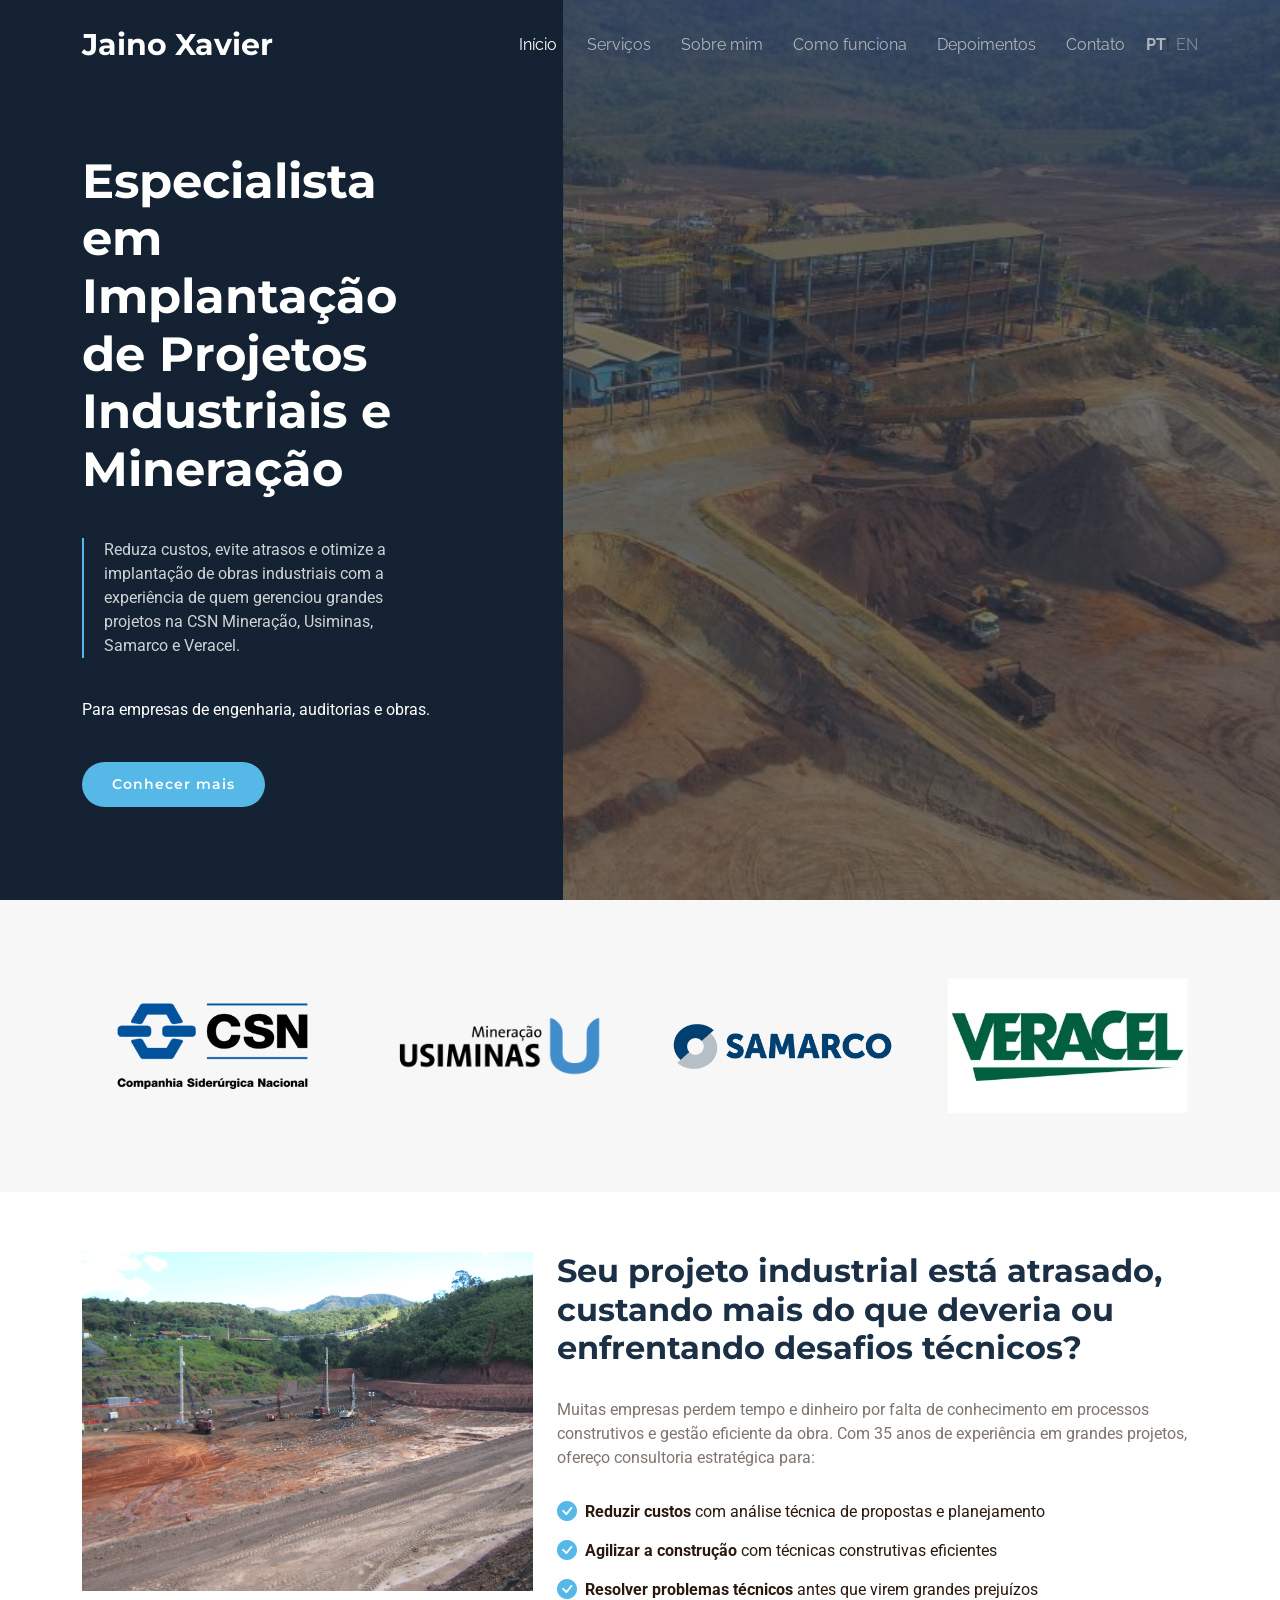
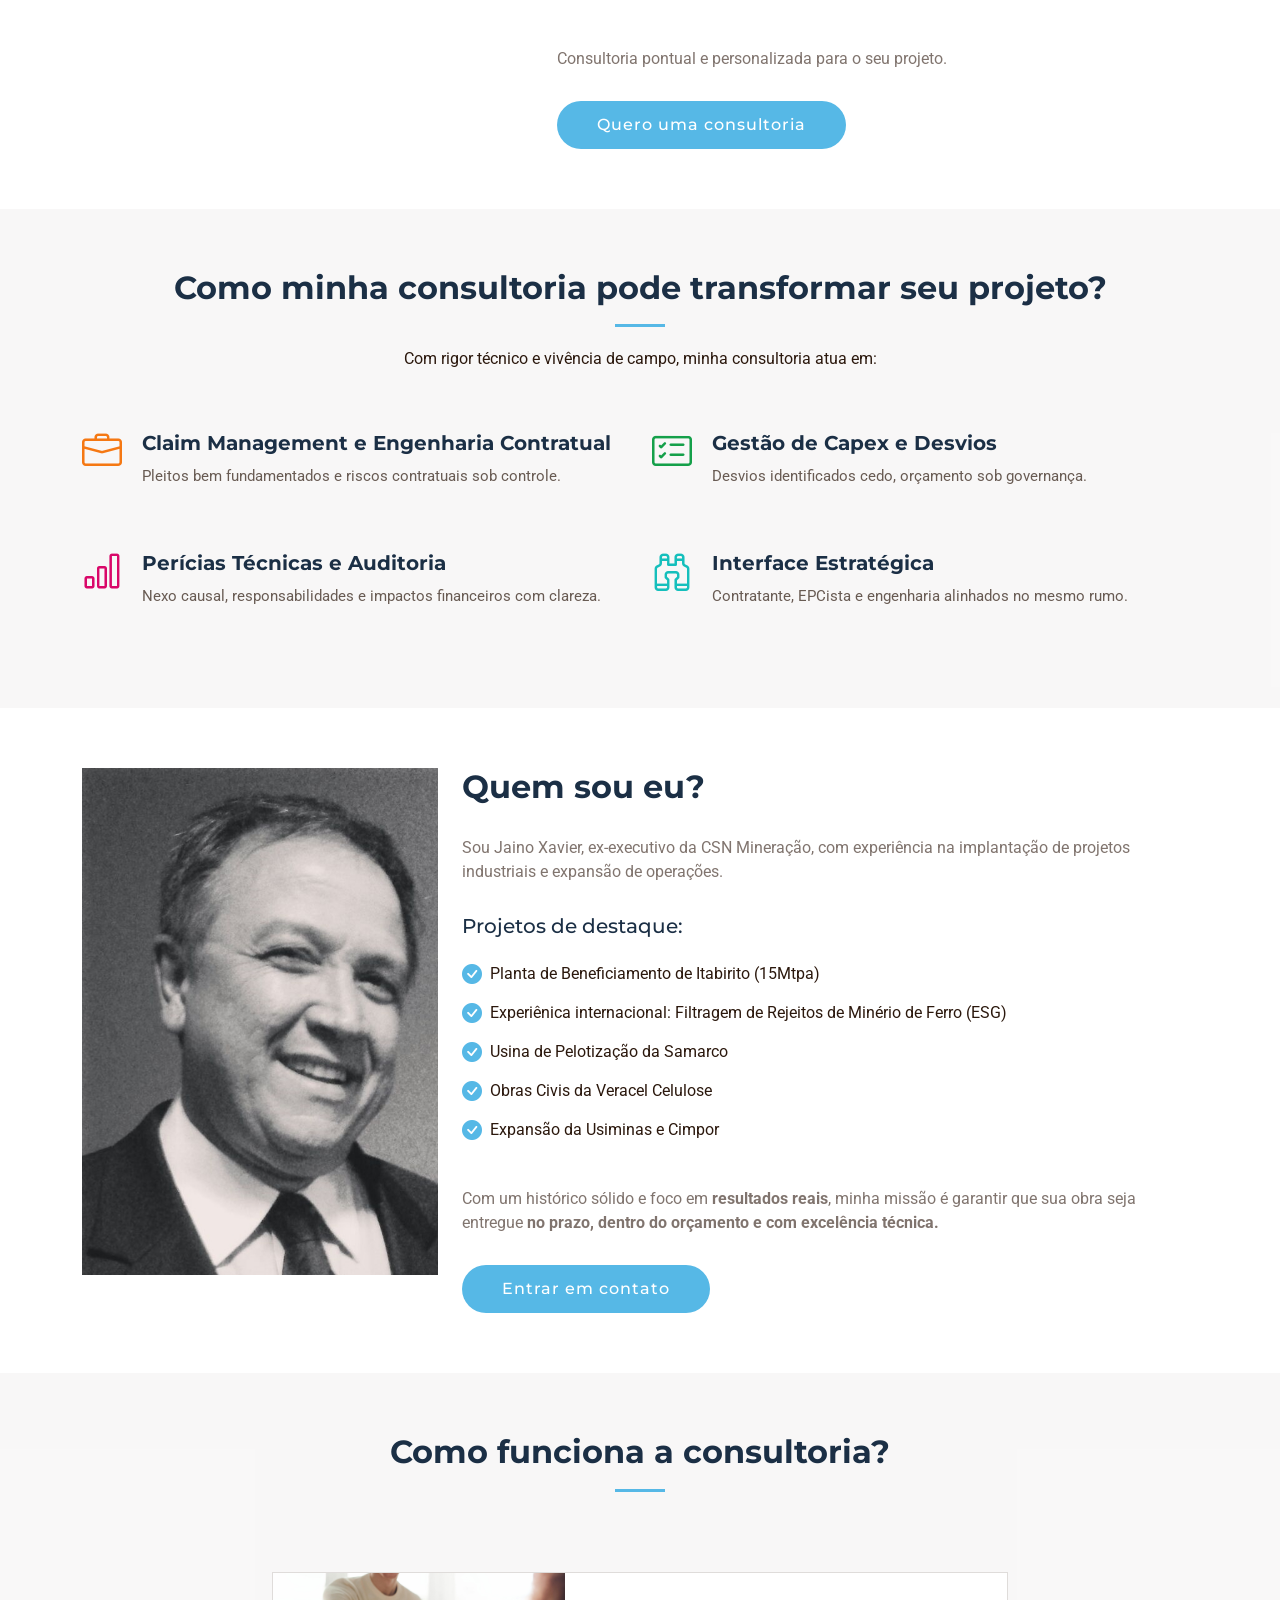
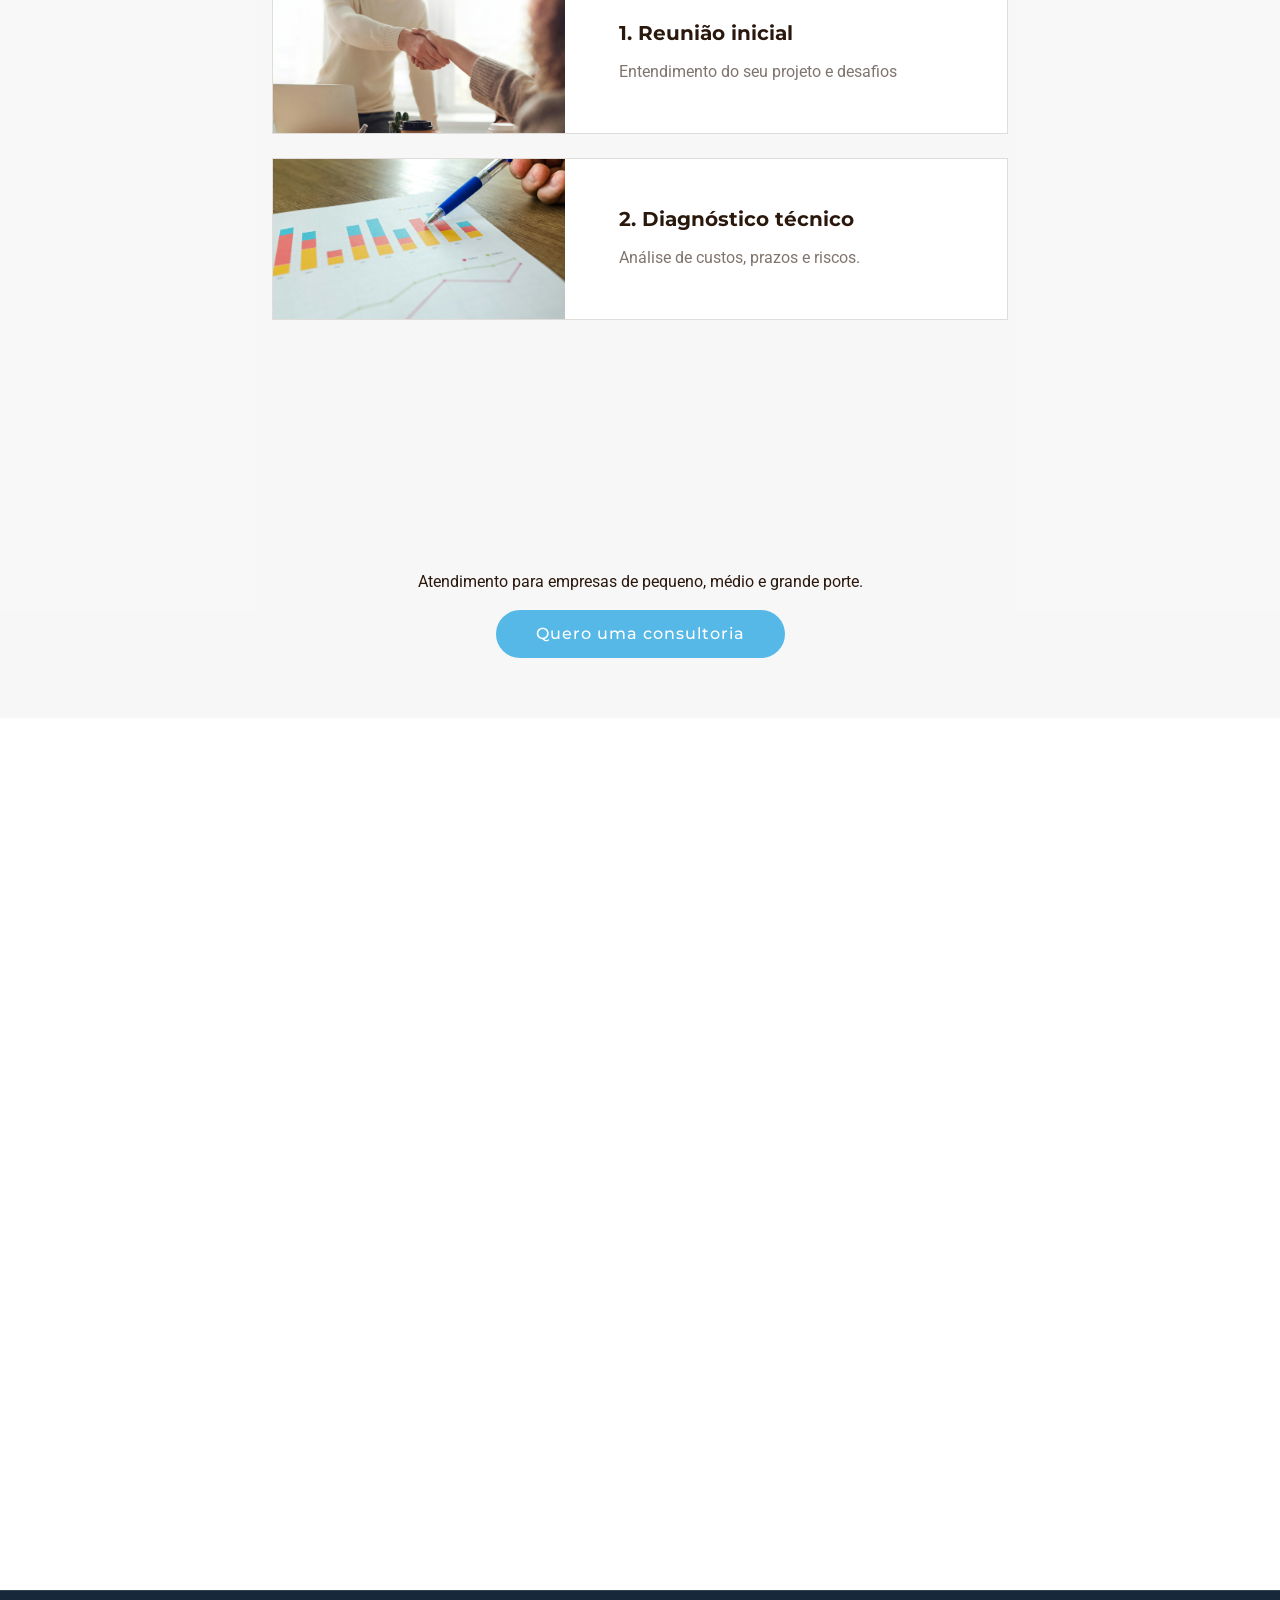
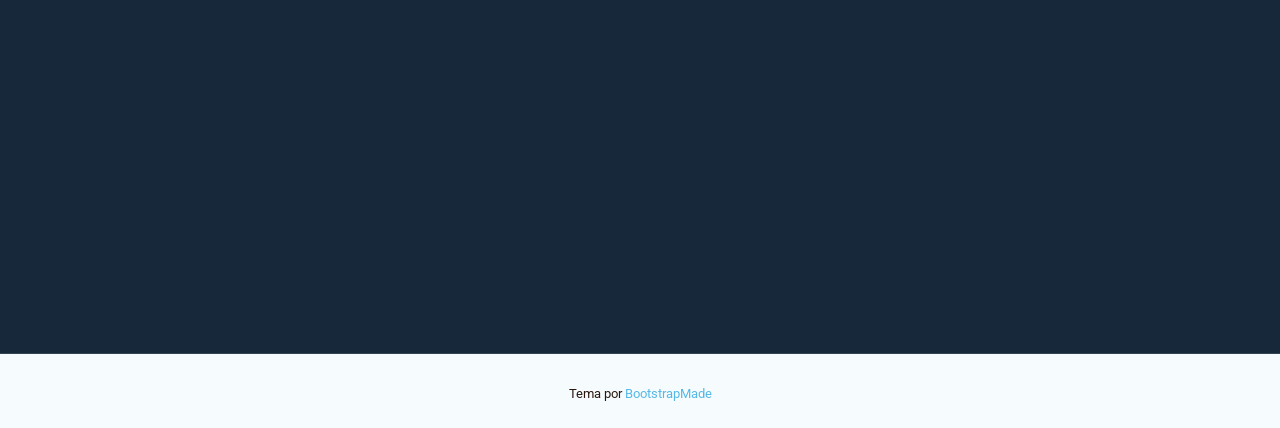
<file: index.html>
<!DOCTYPE html>
<html lang="pt-BR">

<head>
  <meta charset="utf-8">
  <meta content="width=device-width, initial-scale=1.0" name="viewport">
  <title>Jaino Xavier | Consultoria em Engenharia e Infraestrutura</title>
  <meta name="description" content="Consultoria independente em engenharia e obras: infraestrutura, concessões, saneamento e projetos industriais. Claim management, gestão de Capex e perícias técnicas, com 35 anos de experiência.">
  <meta name="keywords" content="consultoria em engenharia, consultor de obras, gestão de obras, infraestrutura, concessões, saneamento, obras industriais, mineração, claim management, pleitos contratuais, engenharia contratual, gestão de Capex, perícia técnica de engenharia, auditoria de obras, planejamento de obras, construtibilidade, EPC, Jaino Xavier">

  <link rel="alternate" hreflang="pt-BR" href="https://tuia.github.io/jaino/">
  <link rel="alternate" hreflang="en" href="https://tuia.github.io/jaino/en/">
  <link rel="alternate" hreflang="x-default" href="https://tuia.github.io/jaino/">

  <!-- Favicons -->
  <link rel="icon" href="assets/img/favicon.svg" type="image/svg+xml">
  <link rel="icon" href="assets/img/favicon-32x32.png" sizes="32x32" type="image/png">
  <link rel="icon" href="assets/img/favicon-16x16.png" sizes="16x16" type="image/png">
  <link rel="apple-touch-icon" href="assets/img/apple-touch-icon.png">

  <!-- Fonts -->
  <link href="https://fonts.googleapis.com" rel="preconnect">
  <link href="https://fonts.gstatic.com" rel="preconnect" crossorigin>
  <link href="https://fonts.googleapis.com/css2?family=Roboto:ital,wght@0,100;0,300;0,400;0,500;0,700;0,900;1,100;1,300;1,400;1,500;1,700;1,900&family=Montserrat:ital,wght@0,100;0,200;0,300;0,400;0,500;0,600;0,700;0,800;0,900;1,100;1,200;1,300;1,400;1,500;1,600;1,700;1,800;1,900&family=Raleway:ital,wght@0,100;0,200;0,300;0,400;0,500;0,600;0,700;0,800;0,900;1,100;1,200;1,300;1,400;1,500;1,600;1,700;1,800;1,900&display=swap" rel="stylesheet">

  <!-- Vendor CSS Files -->
  <link href="assets/vendor/bootstrap/css/bootstrap.min.css" rel="stylesheet">
  <link href="assets/vendor/bootstrap-icons/bootstrap-icons.css" rel="stylesheet">
  <link href="assets/vendor/aos/aos.css" rel="stylesheet">
  <link href="assets/vendor/swiper/swiper-bundle.min.css" rel="stylesheet">

  <!-- Main CSS File -->
  <link href="assets/css/main.css" rel="stylesheet">

  <!-- Language switcher -->
  <style>
    .navmenu .lang-switch { display: flex; align-items: center; }
    .navmenu .lang-switch span { opacity: .4; }
    .navmenu .lang-switch a { padding-left: 6px; padding-right: 6px; }
    .navmenu .lang-switch a:not(.active-lang) { opacity: .6; }
    .navmenu .lang-switch a:not(.active-lang):hover { opacity: 1; }
    .navmenu .lang-switch a.active-lang { font-weight: 700; }
    @media (max-width: 1199px) { .navmenu .lang-switch { padding: 10px 14px; } .navmenu .lang-switch a { padding: 0 6px; } }
  </style>


  <!-- =======================================================
  * Template Name: Nova
  * Template URL: https://bootstrapmade.com/nova-bootstrap-business-template/
  * Updated: Aug 07 2024 with Bootstrap v5.3.3
  * Author: BootstrapMade.com
  * License: https://bootstrapmade.com/license/
  ======================================================== -->
</head>

<body class="index-page">

  <header id="header" class="header d-flex align-items-center fixed-top">
    <div class="container-fluid container-xl position-relative d-flex align-items-center justify-content-between">

      <a href="index.html" class="logo d-flex align-items-center">
        <h1 class="sitename">Jaino Xavier</h1>
      </a>

      <nav id="navmenu" class="navmenu">
        <ul>
          <li><a href="index.html" class="active">Início<br></a></li>
          <li><a href="#servicos">Serviços</a></li>
          <li><a href="#sobre-mim">Sobre mim</a></li>
          <li><a href="#como-funciona">Como funciona</a></li>
          <li><a href="#depoimentos">Depoimentos</a></li>
          <li><a href="#contato">Contato</a></li>
          <li class="lang-switch"><a href="./" class="active-lang" aria-current="true" lang="pt-BR">PT</a><span>|</span><a href="en/" lang="en" hreflang="en" title="English">EN</a></li>
        </ul>
        <i class="mobile-nav-toggle d-xl-none bi bi-list"></i>
      </nav>

    </div>
  </header>

  <main class="main">

    <!-- Hero Section -->
    <section id="hero" class="hero section dark-background">

      <img src="assets/img/hero-bg.jpg" alt="" data-aos="fade-in">

      <div class="container">
        <div class="row">
          <div class="col-xl-4">
            <h1 data-aos="fade-up">Especialista em Implantação de Projetos Industriais e Mineração</h1>
            <blockquote data-aos="fade-up" data-aos-delay="100">
              <p>Reduza custos, evite atrasos e otimize a implantação de obras industriais com a experiência de quem gerenciou grandes projetos na CSN Mineração, Usiminas, Samarco e Veracel.</p>
            </blockquote>
            <p class="pb-4">Para empresas de engenharia, auditorias e obras.</p>
            <div class="d-flex" data-aos="fade-up" data-aos-delay="200">
              <a href="#servicos" class="btn-get-started">Conhecer mais</a>
            </div>
          </div>
        </div>
      </div>
    </section>

    <!-- Clients Section -->
    <section id="clients" class="clients section background-gray">
      <!-- <h2 class="text-center mb-4">Trabalhos anteriores</h2> -->
      <div class="container">
        <div><img src="assets/img/clientes/csn2.png" class="img-fluid" alt=""></div>
        <div><img src="assets/img/clientes/usiminas.png" class="img-fluid" alt=""></div>
        <div><img src="assets/img/clientes/samarco.png" class="img-fluid" alt=""></div>
        <div><img src="assets/img/clientes/veracel.webp" class="img-fluid" alt=""></div>
      </div>
    </section>

    <!-- About Section -->
    <section id="servicos" class="about section">

      <div class="container">
        <div class="row gy-4" data-aos="fade-up" data-aos-delay="100">
          <div class="col-lg-5">
            <img src="assets/img/site.jpg" class="img-fluid" alt="">
          </div>
          <div class="col-lg-7" data-aos="fade-up" data-aos-delay="200">
            <div class="content">
              <h3>Seu projeto industrial está atrasado, custando mais do que deveria ou enfrentando desafios técnicos?</h3>
              <p>
                Muitas empresas perdem tempo e dinheiro por falta de conhecimento em processos construtivos e gestão eficiente da obra. Com 35 anos de experiência em grandes projetos, ofereço consultoria estratégica para:
              </p>
              <ul>
                <li><i class="bi bi-check-circle-fill"></i> <span><strong>Reduzir custos</strong> com análise técnica de propostas e planejamento</span></li>
                <li><i class="bi bi-check-circle-fill"></i> <span><strong>Agilizar a construção</strong> com técnicas construtivas eficientes</span></li>
                <li><i class="bi bi-check-circle-fill"></i> <span><strong>Resolver problemas técnicos</strong> antes que virem grandes prejuízos</span></li>
              </ul>
              <div class="mobile-text-center">
                <p>Consultoria pontual e personalizada para o seu projeto.</p>
                <a href="mailto:jainohenrique@gmail.com" class="cta-btn">Quero uma consultoria</a>
              </div>
            </div>
          </div>
        </div>
      </div>
    </section>


    <!-- Services Section -->
    <section id="" class="services section background-gray">

      <!-- Section Title -->
      <div class="container section-title" data-aos="fade-up">
        <h2>Como minha consultoria pode transformar seu projeto?</h2>
        <p>Com rigor técnico e vivência de campo, minha consultoria atua em:</p>
      </div><!-- End Section Title -->

      <div class="container">

        <div class="row gy-4">

          <div class="col-lg-6 col-md-6 service-item d-flex" data-aos="fade-up" data-aos-delay="100">
            <div class="icon flex-shrink-0"><i class="bi bi-briefcase" style="color: #f57813;"></i></div>
            <div>
              <h4 class="title">Claim Management e Engenharia Contratual</h4>
              <p class="description">Pleitos bem fundamentados e riscos contratuais sob controle.</p>
            </div>
          </div>
          <!-- End Service Item -->

          <div class="col-lg-6 col-md-6 service-item d-flex" data-aos="fade-up" data-aos-delay="200">
            <div class="icon flex-shrink-0"><i class="bi bi-card-checklist" style="color: #15a04a;"></i></div>
            <div>
              <h4 class="title">Gestão de Capex e Desvios</h4>
              <p class="description">Desvios identificados cedo, orçamento sob governança.</p>
            </div>
          </div><!-- End Service Item -->

          <div class="col-lg-6 col-md-6 service-item d-flex" data-aos="fade-up" data-aos-delay="300">
            <div class="icon flex-shrink-0"><i class="bi bi-bar-chart" style="color: #d90769;"></i></div>
            <div>
              <h4 class="title">Perícias Técnicas e Auditoria</h4>
              <p class="description">Nexo causal, responsabilidades e impactos financeiros com clareza.</p>
            </div>
          </div><!-- End Service Item -->

          <div class="col-lg-6 col-md-6 service-item d-flex" data-aos="fade-up" data-aos-delay="400">
            <div class="icon flex-shrink-0"><i class="bi bi-binoculars" style="color: #15bfbc;"></i></div>
            <div>
              <h4 class="title">Interface Estratégica</h4>
              <p class="description">Contratante, EPCista e engenharia alinhados no mesmo rumo.</p>
            </div>
          </div><!-- End Service Item -->


        </div>

      </div>

    </section><!-- /Services Section -->


    <!-- About Section -->
    <section id="sobre-mim" class="about section">

      <div class="container">
        <div class="row gy-4" data-aos="fade-up" data-aos-delay="100">
          <div class="col-lg-4">
            <img src="assets/img/profile-pic.JPG" class="img-fluid" alt="">
          </div>
          <div class="col-lg-8" data-aos="fade-up" data-aos-delay="200">
            <div class="content">
              <h3>Quem sou eu?</h3>
              <p>
                Sou Jaino Xavier, ex-executivo da CSN Mineração, com experiência na implantação de projetos industriais e expansão de operações.
              </p>
              <h5 class="mb-4">Projetos de destaque:</h5>
              <ul>
                <li><i class="bi bi-check-circle-fill"></i> <span>Planta de Beneficiamento de Itabirito (15Mtpa)</span></li>
                <li><i class="bi bi-check-circle-fill"></i> <span>Experiênica internacional: Filtragem de Rejeitos de Minério de Ferro (ESG)</span></li>
                <li><i class="bi bi-check-circle-fill"></i> <span>Usina de Pelotização da Samarco</span></li>
                <li><i class="bi bi-check-circle-fill"></i> <span>Obras Civis da Veracel Celulose</span></li>
                <li><i class="bi bi-check-circle-fill"></i> <span>Expansão da Usiminas e Cimpor</span></li>
              </ul>
              <div class="mobile-text-center">
                <p>Com um histórico sólido e foco em <strong>resultados reais</strong>, minha missão é garantir que sua obra seja entregue <strong>no prazo, dentro do orçamento e com excelência técnica.</strong></p>
                <a href="mailto:jainohenrique@gmail.com" class="cta-btn">Entrar em contato</a>
              </div>
            </div>
          </div>
        </div>
      </div>
    </section>


    <!-- Service Cards Section -->
    <section id="como-funciona" class="service-cards section background-gray">

      <div class="container section-title" data-aos="fade-up">
        <h2>Como funciona a consultoria?</h2>
      </div>

      <div class="container">
        <div class="row gy-4">
          <div class="col-md-8 offset-md-2">

            <div class="card-item mb-4" data-aos="fade-up" data-aos-delay="100">
              <div class="row">
                <div class="col-xl-5">
                  <div class="card-bg"><img src="assets/img/reuniao.jpg" alt=""></div>
                </div>
                <div class="col-xl-7 d-flex align-items-center">
                  <div class="card-body">
                    <h4 class="card-title">1. Reunião inicial</h4>
                    <p>Entendimento do seu projeto e desafios</p>
                  </div>
                </div>
              </div>
            </div><!-- End Card Item -->

              <div class="card-item mb-4" data-aos="fade-up" data-aos-delay="100">
                <div class="row">
                  <div class="col-xl-5">
                    <div class="card-bg"><img src="assets/img/analise.jpg" alt=""></div>
                  </div>
                  <div class="col-xl-7 d-flex align-items-center">
                    <div class="card-body">
                      <h4 class="card-title">2. Diagnóstico técnico</h4>
                      <p>Análise de custos, prazos e riscos.</p>
                    </div>
                  </div>
                </div>
              </div><!-- End Card Item -->

              <div class="card-item mb-4" data-aos="fade-up" data-aos-delay="100">
                <div class="row">
                  <div class="col-xl-5">
                    <div class="card-bg"><img src="assets/img/consultoria.jpg" alt=""></div>
                  </div>
                  <div class="col-xl-7 d-flex align-items-center">
                    <div class="card-body">
                      <h4 class="card-title">3. Consultoria estratégica</h4>
                      <p>Soluções técnicas para otimizar a obra.</p>
                    </div>
                  </div>
                </div>
              </div><!-- End Card Item -->

              <div class="text-center" style="padding-top: 40px;">
                <p>Atendimento para empresas de pequeno, médio e grande porte.</p>
                <a href="mailto:jainohenrique@gmail.com" class="cta-btn">Quero uma consultoria</a>
              </div>

          </div>
        </div>
      </div>

    </section><!-- /Service Cards Section -->

    <!-- Testimonials Section -->
    <section id="depoimentos" class="testimonials section">

      <!-- Section Title -->
      <div class="container section-title" data-aos="fade-up">
        <h2>Depoimentos</h2>
      </div><!-- End Section Title -->

      <div class="container" data-aos="fade-up" data-aos-delay="100">

        <div class="swiper init-swiper">
          <script type="application/json" class="swiper-config">
            {
              "loop": true,
              "speed": 600,
              "autoplay": {
                "delay": 5000
              },
              "slidesPerView": "auto",
              "pagination": {
                "el": ".swiper-pagination",
                "type": "bullets",
                "clickable": true
              },
              "breakpoints": {
                "320": {
                  "slidesPerView": 1,
                  "spaceBetween": 40
                },
                "1200": {
                  "slidesPerView": 3,
                  "spaceBetween": 1
                }
              }
            }
          </script>
          <div class="swiper-wrapper">

            <div class="swiper-slide">
              <div class="testimonial-item">
                <div class="stars">
                  <i class="bi bi-star-fill"></i><i class="bi bi-star-fill"></i><i class="bi bi-star-fill"></i><i class="bi bi-star-fill"></i><i class="bi bi-star-fill"></i>
                </div>
                <p>
                  Jaino é excelente gestor e possui habilidades excepcionais de liderança e direcionamento de equipes.
                </p>
                <div class="profile mt-auto">
                  <img src="assets/img/depoimentos/renato.jpeg" class="testimonial-img" alt="">
                  <h3>Renato F</h3>
                  <h4>Coordenador de projetos</h4>
                </div>
              </div>
            </div><!-- End testimonial item -->

            <div class="swiper-slide">
              <div class="testimonial-item">
                <div class="stars">
                  <i class="bi bi-star-fill"></i><i class="bi bi-star-fill"></i><i class="bi bi-star-fill"></i><i class="bi bi-star-fill"></i><i class="bi bi-star-fill"></i>
                </div>
                <p>
                  Jaino é um excelente profissional, com grande experiência em gestão e implantação de projetos. Trabalhamos juntos no grupo CSN, atuando em engenharia e implantação de obras de infraestrutura, montagens eletromecânicas e comissionamentos.
                </p>
                <div class="profile mt-auto">
                  <img src="assets/img/depoimentos/fabiano.jpeg" class="testimonial-img" alt="">
                  <h3>Fabiano Malta da Silva</h3>
                  <h4>Gerente de Manutenção na Samarco</h4>
                </div>
              </div>
            </div><!-- End testimonial item -->

            <div class="swiper-slide">
              <div class="testimonial-item">
                <div class="stars">
                  <i class="bi bi-star-fill"></i><i class="bi bi-star-fill"></i><i class="bi bi-star-fill"></i><i class="bi bi-star-fill"></i><i class="bi bi-star-fill"></i>
                </div>
                <p>
                  Jaino é um excelente profissional na condução de suas atividades, sabe como ninguém liderar uma equipe multidisciplinar e possui ótimo relacionamento interpessoal. Grande experiência na liderança de Projetos.
                </p>
                <div class="profile mt-auto">
                  <img src="assets/img/depoimentos/marcelo.jpeg" class="testimonial-img" alt="">
                  <h3>Marcelo Dutra</h3>
                  <h4>Coordenador de projetos na CSN</h4>
                </div>
              </div>
            </div><!-- End testimonial item -->

            <div class="swiper-slide">
              <div class="testimonial-item">
                <div class="stars">
                  <i class="bi bi-star-fill"></i><i class="bi bi-star-fill"></i><i class="bi bi-star-fill"></i><i class="bi bi-star-fill"></i><i class="bi bi-star-fill"></i>
                </div>
                <p>
                  Jaino é um profissional comprometido com suas entregas, muito experiente...e o mais importante : consegue promover um clima de trabalho amistoso e colaborativo.
                </p>
                <div class="profile mt-auto">
                  <img src="assets/img/depoimentos/kenio.jpeg" class="testimonial-img" alt="">
                  <h3>Kenio Figueiredo</h3>
                  <h4>Gerente Geral de Engenharia e Projetos na Samarco</h4>
                </div>
              </div>
            </div><!-- End testimonial item -->

            <div class="swiper-slide">
              <div class="testimonial-item">
                <div class="stars">
                  <i class="bi bi-star-fill"></i><i class="bi bi-star-fill"></i><i class="bi bi-star-fill"></i><i class="bi bi-star-fill"></i><i class="bi bi-star-fill"></i>
                </div>
                <p>
                  Jaino é uma excelente pessoa e profissional. Com alta capacidade de gerenciar conflitos buscando as melhores soluções! Sempre disposto a ajudar!
                </p>
                <div class="profile mt-auto">
                  <img src="assets/img/depoimentos/marcio.jpeg" class="testimonial-img" alt="">
                  <h3>Márcio Evangelista da Silva</h3>
                  <h4>Engenheiro Especialista na CSN</h4>
                </div>
              </div>
            </div><!-- End testimonial item -->

          </div>
          <div class="swiper-pagination"></div>
        </div>

      </div>

    </section><!-- /Testimonials Section -->

    <!-- Call To Action Section -->
    <section id="contato" class="call-to-action section dark-background">

      <img src="assets/img/cta-bg.JPG" alt="">

      <div class="container">
        <div class="row justify-content-center" data-aos="zoom-in" data-aos-delay="100">
          <div class="col-xl-10">
            <div class="text-center">
              <h3>Fale comigo agora e otimize seu projeto!</h3>
              <p>Não deixe sua obra atrasar ou estourar o orçamento. Vamos encontrar a melhor solução juntos.</p>
              <a class="cta-btn mb-4" href="https://wa.me/5531984695918">Chamar no Whatsapp</a>
              <p>Ou envie um e-mail para <a href="mailto:jainohenrique@gmail.com">jainohenrique@gmail.com</a></p>
            </div>
          </div>
        </div>
      </div>

    </section><!-- /Call To Action Section -->

  </main>

  <footer id="footer" class="footer light-background">
    <div class="container copyright text-center">
      <div class="credits">
        <!-- All the links in the footer should remain intact. -->
        <!-- You can delete the links only if you've purchased the pro version. -->
        <!-- Licensing information: https://bootstrapmade.com/license/ -->
        <!-- Purchase the pro version with working PHP/AJAX contact form: [buy-url] -->
        Tema por <a href="https://bootstrapmade.com/" target="blank">BootstrapMade</a>
      </div>
    </div>
  </footer>

  <!-- Scroll Top -->
  <a href="#" id="scroll-top" class="scroll-top d-flex align-items-center justify-content-center"><i class="bi bi-arrow-up-short"></i></a>

  <!-- Preloader -->
  <div id="preloader"></div>

  <!-- Vendor JS Files -->
  <script src="assets/vendor/bootstrap/js/bootstrap.bundle.min.js"></script>
  <script src="assets/vendor/aos/aos.js"></script>
  <script src="assets/vendor/swiper/swiper-bundle.min.js"></script>
  <script src="assets/vendor/imagesloaded/imagesloaded.pkgd.min.js"></script>
  <script src="assets/vendor/isotope-layout/isotope.pkgd.min.js"></script>

  <!-- Main JS File -->
  <script src="assets/js/main.js"></script>

</body>

</html>
</file>
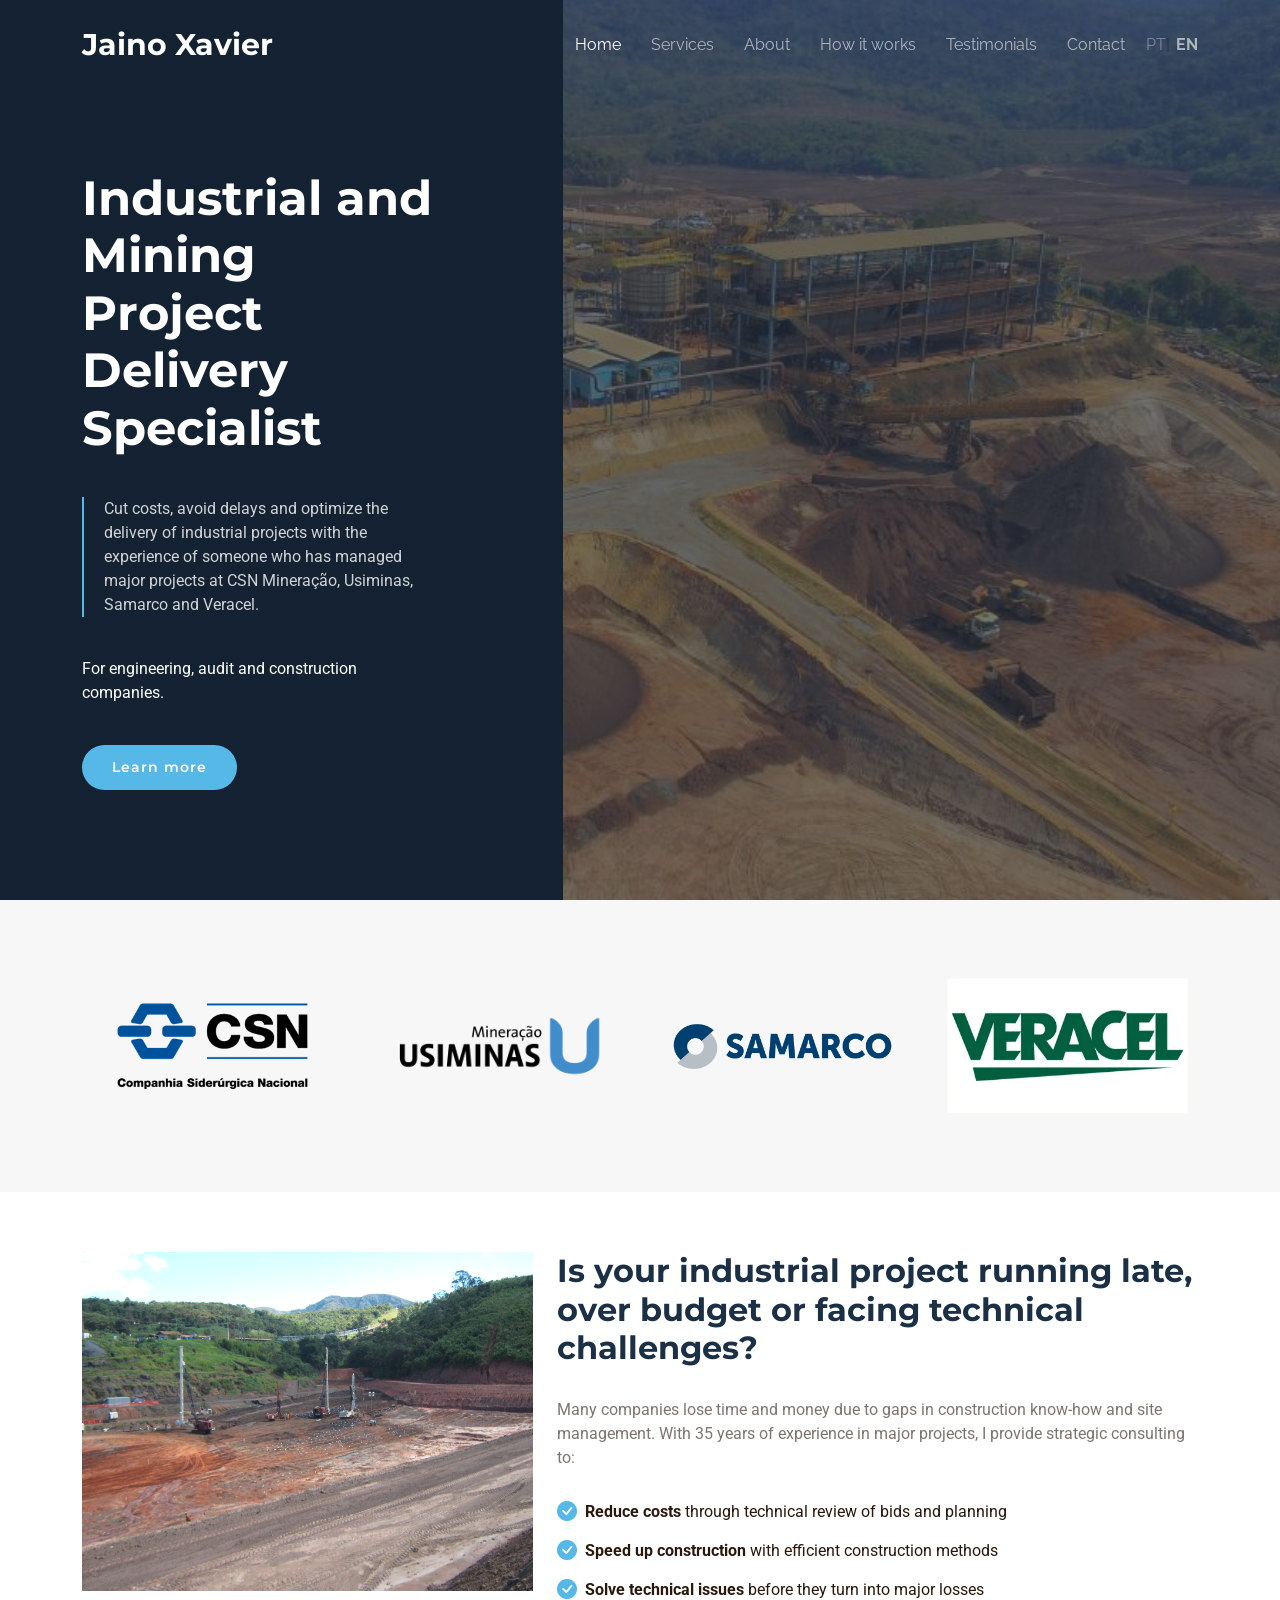
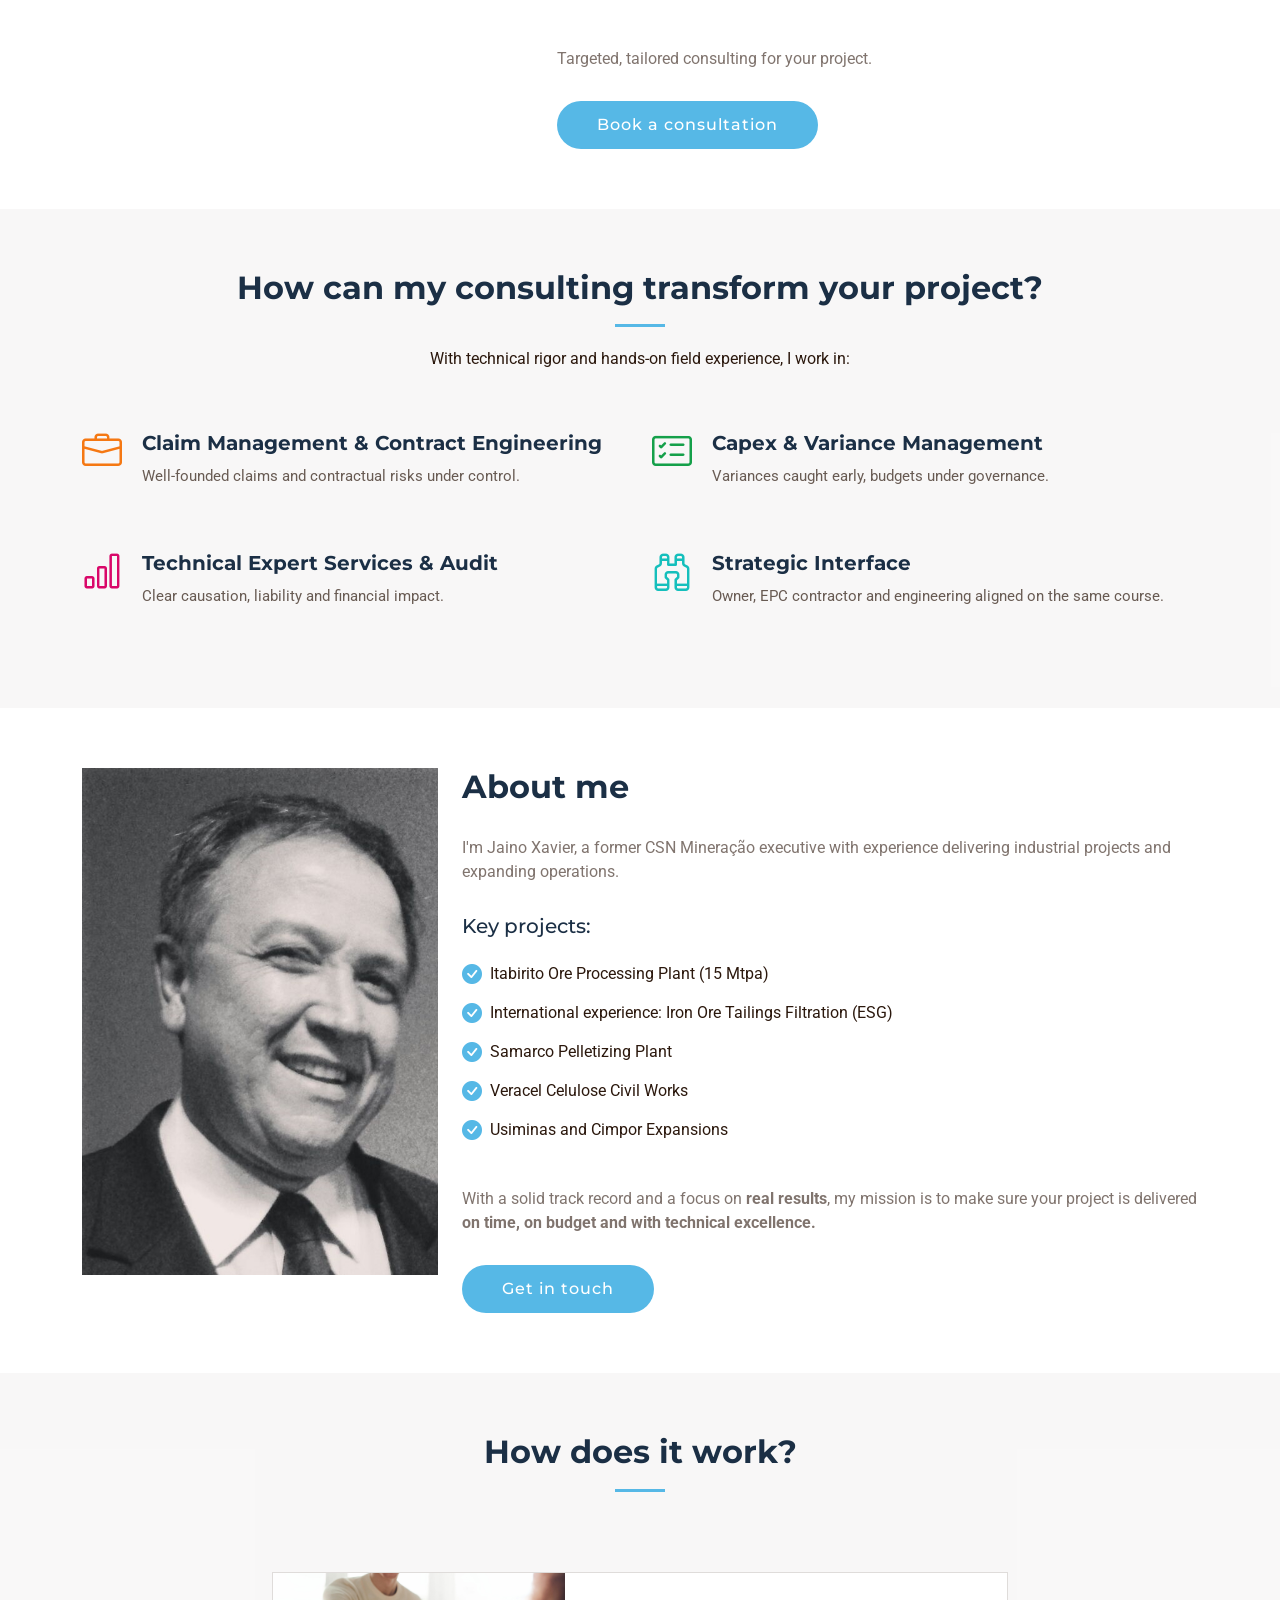
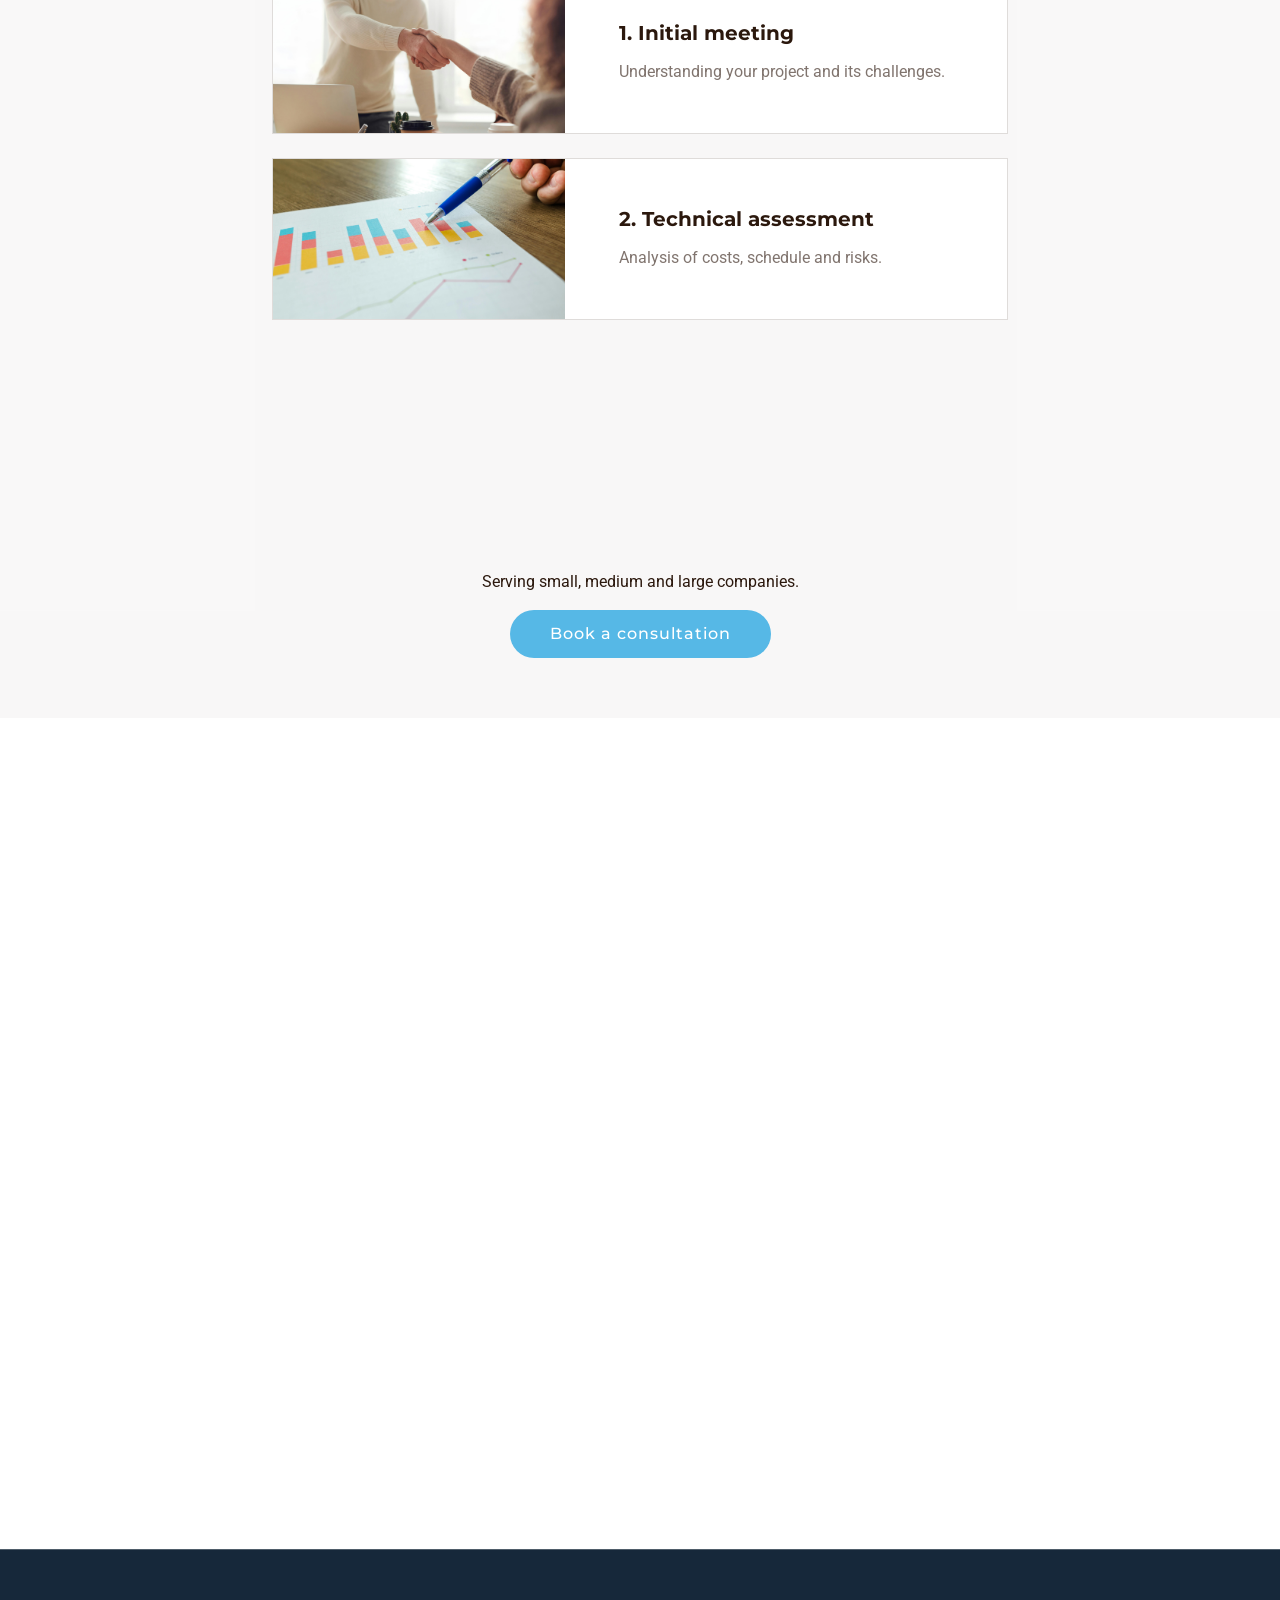
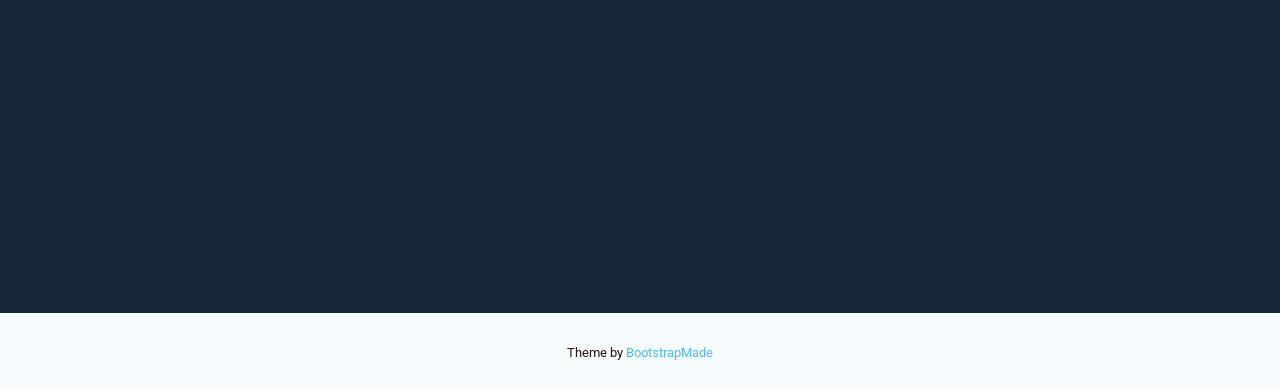
<file: en/index.html>
<!DOCTYPE html>
<html lang="en">

<head>
  <meta charset="utf-8">
  <meta content="width=device-width, initial-scale=1.0" name="viewport">
  <title>Jaino Xavier | Engineering & Infrastructure Consulting</title>
  <meta name="description" content="Independent engineering and construction consulting: infrastructure, concessions, water and sanitation, and industrial projects. Claim management, Capex control and technical expert services, with 35 years of experience.">
  <meta name="keywords" content="engineering consulting, construction consultant, construction management, infrastructure, concessions, water and sanitation, industrial projects, mining, claim management, construction claims, contract engineering, Capex management, engineering expert witness, construction audit, project planning, constructability, EPC, Brazil, Jaino Xavier">

  <link rel="alternate" hreflang="pt-BR" href="https://tuia.github.io/jaino/">
  <link rel="alternate" hreflang="en" href="https://tuia.github.io/jaino/en/">
  <link rel="alternate" hreflang="x-default" href="https://tuia.github.io/jaino/">

  <!-- Favicons -->
  <link rel="icon" href="../assets/img/favicon.svg" type="image/svg+xml">
  <link rel="icon" href="../assets/img/favicon-32x32.png" sizes="32x32" type="image/png">
  <link rel="icon" href="../assets/img/favicon-16x16.png" sizes="16x16" type="image/png">
  <link rel="apple-touch-icon" href="../assets/img/apple-touch-icon.png">

  <!-- Fonts -->
  <link href="https://fonts.googleapis.com" rel="preconnect">
  <link href="https://fonts.gstatic.com" rel="preconnect" crossorigin>
  <link href="https://fonts.googleapis.com/css2?family=Roboto:ital,wght@0,100;0,300;0,400;0,500;0,700;0,900;1,100;1,300;1,400;1,500;1,700;1,900&family=Montserrat:ital,wght@0,100;0,200;0,300;0,400;0,500;0,600;0,700;0,800;0,900;1,100;1,200;1,300;1,400;1,500;1,600;1,700;1,800;1,900&family=Raleway:ital,wght@0,100;0,200;0,300;0,400;0,500;0,600;0,700;0,800;0,900;1,100;1,200;1,300;1,400;1,500;1,600;1,700;1,800;1,900&display=swap" rel="stylesheet">

  <!-- Vendor CSS Files -->
  <link href="../assets/vendor/bootstrap/css/bootstrap.min.css" rel="stylesheet">
  <link href="../assets/vendor/bootstrap-icons/bootstrap-icons.css" rel="stylesheet">
  <link href="../assets/vendor/aos/aos.css" rel="stylesheet">
  <link href="../assets/vendor/swiper/swiper-bundle.min.css" rel="stylesheet">

  <!-- Main CSS File -->
  <link href="../assets/css/main.css" rel="stylesheet">

  <!-- Language switcher -->
  <style>
    .navmenu .lang-switch { display: flex; align-items: center; }
    .navmenu .lang-switch span { opacity: .4; }
    .navmenu .lang-switch a { padding-left: 6px; padding-right: 6px; }
    .navmenu .lang-switch a:not(.active-lang) { opacity: .6; }
    .navmenu .lang-switch a:not(.active-lang):hover { opacity: 1; }
    .navmenu .lang-switch a.active-lang { font-weight: 700; }
    @media (max-width: 1199px) { .navmenu .lang-switch { padding: 10px 14px; } .navmenu .lang-switch a { padding: 0 6px; } }
  </style>


  <!-- =======================================================
  * Template Name: Nova
  * Template URL: https://bootstrapmade.com/nova-bootstrap-business-template/
  * Updated: Aug 07 2024 with Bootstrap v5.3.3
  * Author: BootstrapMade.com
  * License: https://bootstrapmade.com/license/
  ======================================================== -->
</head>

<body class="index-page">

  <header id="header" class="header d-flex align-items-center fixed-top">
    <div class="container-fluid container-xl position-relative d-flex align-items-center justify-content-between">

      <a href="./" class="logo d-flex align-items-center">
        <h1 class="sitename">Jaino Xavier</h1>
      </a>

      <nav id="navmenu" class="navmenu">
        <ul>
          <li><a href="./" class="active">Home<br></a></li>
          <li><a href="#servicos">Services</a></li>
          <li><a href="#sobre-mim">About</a></li>
          <li><a href="#como-funciona">How it works</a></li>
          <li><a href="#depoimentos">Testimonials</a></li>
          <li><a href="#contato">Contact</a></li>
          <li class="lang-switch"><a href="../" lang="pt-BR" hreflang="pt-BR" title="Português">PT</a><span>|</span><a href="./" class="active-lang" aria-current="true" lang="en">EN</a></li>
        </ul>
        <i class="mobile-nav-toggle d-xl-none bi bi-list"></i>
      </nav>

    </div>
  </header>

  <main class="main">

    <!-- Hero Section -->
    <section id="hero" class="hero section dark-background">

      <img src="../assets/img/hero-bg.jpg" alt="" data-aos="fade-in">

      <div class="container">
        <div class="row">
          <div class="col-xl-4">
            <h1 data-aos="fade-up">Industrial and Mining Project Delivery Specialist</h1>
            <blockquote data-aos="fade-up" data-aos-delay="100">
              <p>Cut costs, avoid delays and optimize the delivery of industrial projects with the experience of someone who has managed major projects at CSN Mineração, Usiminas, Samarco and Veracel.</p>
            </blockquote>
            <p class="pb-4">For engineering, audit and construction companies.</p>
            <div class="d-flex" data-aos="fade-up" data-aos-delay="200">
              <a href="#servicos" class="btn-get-started">Learn more</a>
            </div>
          </div>
        </div>
      </div>
    </section>

    <!-- Clients Section -->
    <section id="clients" class="clients section background-gray">
      <!-- <h2 class="text-center mb-4">Trabalhos anteriores</h2> -->
      <div class="container">
        <div><img src="../assets/img/clientes/csn2.png" class="img-fluid" alt=""></div>
        <div><img src="../assets/img/clientes/usiminas.png" class="img-fluid" alt=""></div>
        <div><img src="../assets/img/clientes/samarco.png" class="img-fluid" alt=""></div>
        <div><img src="../assets/img/clientes/veracel.webp" class="img-fluid" alt=""></div>
      </div>
    </section>

    <!-- About Section -->
    <section id="servicos" class="about section">

      <div class="container">
        <div class="row gy-4" data-aos="fade-up" data-aos-delay="100">
          <div class="col-lg-5">
            <img src="../assets/img/site.jpg" class="img-fluid" alt="">
          </div>
          <div class="col-lg-7" data-aos="fade-up" data-aos-delay="200">
            <div class="content">
              <h3>Is your industrial project running late, over budget or facing technical challenges?</h3>
              <p>
                Many companies lose time and money due to gaps in construction know-how and site management. With 35 years of experience in major projects, I provide strategic consulting to:
              </p>
              <ul>
                <li><i class="bi bi-check-circle-fill"></i> <span><strong>Reduce costs</strong> through technical review of bids and planning</span></li>
                <li><i class="bi bi-check-circle-fill"></i> <span><strong>Speed up construction</strong> with efficient construction methods</span></li>
                <li><i class="bi bi-check-circle-fill"></i> <span><strong>Solve technical issues</strong> before they turn into major losses</span></li>
              </ul>
              <div class="mobile-text-center">
                <p>Targeted, tailored consulting for your project.</p>
                <a href="mailto:jainohenrique@gmail.com" class="cta-btn">Book a consultation</a>
              </div>
            </div>
          </div>
        </div>
      </div>
    </section>


    <!-- Services Section -->
    <section id="" class="services section background-gray">

      <!-- Section Title -->
      <div class="container section-title" data-aos="fade-up">
        <h2>How can my consulting transform your project?</h2>
        <p>With technical rigor and hands-on field experience, I work in:</p>
      </div><!-- End Section Title -->

      <div class="container">

        <div class="row gy-4">

          <div class="col-lg-6 col-md-6 service-item d-flex" data-aos="fade-up" data-aos-delay="100">
            <div class="icon flex-shrink-0"><i class="bi bi-briefcase" style="color: #f57813;"></i></div>
            <div>
              <h4 class="title">Claim Management & Contract Engineering</h4>
              <p class="description">Well-founded claims and contractual risks under control.</p>
            </div>
          </div>
          <!-- End Service Item -->

          <div class="col-lg-6 col-md-6 service-item d-flex" data-aos="fade-up" data-aos-delay="200">
            <div class="icon flex-shrink-0"><i class="bi bi-card-checklist" style="color: #15a04a;"></i></div>
            <div>
              <h4 class="title">Capex & Variance Management</h4>
              <p class="description">Variances caught early, budgets under governance.</p>
            </div>
          </div><!-- End Service Item -->

          <div class="col-lg-6 col-md-6 service-item d-flex" data-aos="fade-up" data-aos-delay="300">
            <div class="icon flex-shrink-0"><i class="bi bi-bar-chart" style="color: #d90769;"></i></div>
            <div>
              <h4 class="title">Technical Expert Services & Audit</h4>
              <p class="description">Clear causation, liability and financial impact.</p>
            </div>
          </div><!-- End Service Item -->

          <div class="col-lg-6 col-md-6 service-item d-flex" data-aos="fade-up" data-aos-delay="400">
            <div class="icon flex-shrink-0"><i class="bi bi-binoculars" style="color: #15bfbc;"></i></div>
            <div>
              <h4 class="title">Strategic Interface</h4>
              <p class="description">Owner, EPC contractor and engineering aligned on the same course.</p>
            </div>
          </div><!-- End Service Item -->


        </div>

      </div>

    </section><!-- /Services Section -->


    <!-- About Section -->
    <section id="sobre-mim" class="about section">

      <div class="container">
        <div class="row gy-4" data-aos="fade-up" data-aos-delay="100">
          <div class="col-lg-4">
            <img src="../assets/img/profile-pic.JPG" class="img-fluid" alt="">
          </div>
          <div class="col-lg-8" data-aos="fade-up" data-aos-delay="200">
            <div class="content">
              <h3>About me</h3>
              <p>
                I'm Jaino Xavier, a former CSN Mineração executive with experience delivering industrial projects and expanding operations.
              </p>
              <h5 class="mb-4">Key projects:</h5>
              <ul>
                <li><i class="bi bi-check-circle-fill"></i> <span>Itabirito Ore Processing Plant (15 Mtpa)</span></li>
                <li><i class="bi bi-check-circle-fill"></i> <span>International experience: Iron Ore Tailings Filtration (ESG)</span></li>
                <li><i class="bi bi-check-circle-fill"></i> <span>Samarco Pelletizing Plant</span></li>
                <li><i class="bi bi-check-circle-fill"></i> <span>Veracel Celulose Civil Works</span></li>
                <li><i class="bi bi-check-circle-fill"></i> <span>Usiminas and Cimpor Expansions</span></li>
              </ul>
              <div class="mobile-text-center">
                <p>With a solid track record and a focus on <strong>real results</strong>, my mission is to make sure your project is delivered <strong>on time, on budget and with technical excellence.</strong></p>
                <a href="mailto:jainohenrique@gmail.com" class="cta-btn">Get in touch</a>
              </div>
            </div>
          </div>
        </div>
      </div>
    </section>


    <!-- Service Cards Section -->
    <section id="como-funciona" class="service-cards section background-gray">

      <div class="container section-title" data-aos="fade-up">
        <h2>How does it work?</h2>
      </div>

      <div class="container">
        <div class="row gy-4">
          <div class="col-md-8 offset-md-2">

            <div class="card-item mb-4" data-aos="fade-up" data-aos-delay="100">
              <div class="row">
                <div class="col-xl-5">
                  <div class="card-bg"><img src="../assets/img/reuniao.jpg" alt=""></div>
                </div>
                <div class="col-xl-7 d-flex align-items-center">
                  <div class="card-body">
                    <h4 class="card-title">1. Initial meeting</h4>
                    <p>Understanding your project and its challenges.</p>
                  </div>
                </div>
              </div>
            </div><!-- End Card Item -->

              <div class="card-item mb-4" data-aos="fade-up" data-aos-delay="100">
                <div class="row">
                  <div class="col-xl-5">
                    <div class="card-bg"><img src="../assets/img/analise.jpg" alt=""></div>
                  </div>
                  <div class="col-xl-7 d-flex align-items-center">
                    <div class="card-body">
                      <h4 class="card-title">2. Technical assessment</h4>
                      <p>Analysis of costs, schedule and risks.</p>
                    </div>
                  </div>
                </div>
              </div><!-- End Card Item -->

              <div class="card-item mb-4" data-aos="fade-up" data-aos-delay="100">
                <div class="row">
                  <div class="col-xl-5">
                    <div class="card-bg"><img src="../assets/img/consultoria.jpg" alt=""></div>
                  </div>
                  <div class="col-xl-7 d-flex align-items-center">
                    <div class="card-body">
                      <h4 class="card-title">3. Strategic consulting</h4>
                      <p>Technical solutions to optimize your project.</p>
                    </div>
                  </div>
                </div>
              </div><!-- End Card Item -->

              <div class="text-center" style="padding-top: 40px;">
                <p>Serving small, medium and large companies.</p>
                <a href="mailto:jainohenrique@gmail.com" class="cta-btn">Book a consultation</a>
              </div>

          </div>
        </div>
      </div>

    </section><!-- /Service Cards Section -->

    <!-- Testimonials Section -->
    <section id="depoimentos" class="testimonials section">

      <!-- Section Title -->
      <div class="container section-title" data-aos="fade-up">
        <h2>Testimonials</h2>
      </div><!-- End Section Title -->

      <div class="container" data-aos="fade-up" data-aos-delay="100">

        <div class="swiper init-swiper">
          <script type="application/json" class="swiper-config">
            {
              "loop": true,
              "speed": 600,
              "autoplay": {
                "delay": 5000
              },
              "slidesPerView": "auto",
              "pagination": {
                "el": ".swiper-pagination",
                "type": "bullets",
                "clickable": true
              },
              "breakpoints": {
                "320": {
                  "slidesPerView": 1,
                  "spaceBetween": 40
                },
                "1200": {
                  "slidesPerView": 3,
                  "spaceBetween": 1
                }
              }
            }
          </script>
          <div class="swiper-wrapper">

            <div class="swiper-slide">
              <div class="testimonial-item">
                <div class="stars">
                  <i class="bi bi-star-fill"></i><i class="bi bi-star-fill"></i><i class="bi bi-star-fill"></i><i class="bi bi-star-fill"></i><i class="bi bi-star-fill"></i>
                </div>
                <p>
                  Jaino is an excellent manager with exceptional skills in leading and guiding teams.
                </p>
                <div class="profile mt-auto">
                  <img src="../assets/img/depoimentos/renato.jpeg" class="testimonial-img" alt="">
                  <h3>Renato F</h3>
                  <h4>Project Coordinator</h4>
                </div>
              </div>
            </div><!-- End testimonial item -->

            <div class="swiper-slide">
              <div class="testimonial-item">
                <div class="stars">
                  <i class="bi bi-star-fill"></i><i class="bi bi-star-fill"></i><i class="bi bi-star-fill"></i><i class="bi bi-star-fill"></i><i class="bi bi-star-fill"></i>
                </div>
                <p>
                  Jaino is an excellent professional with extensive experience in project management and delivery. We worked together at the CSN group on the engineering and delivery of infrastructure works, electromechanical installation and commissioning.
                </p>
                <div class="profile mt-auto">
                  <img src="../assets/img/depoimentos/fabiano.jpeg" class="testimonial-img" alt="">
                  <h3>Fabiano Malta da Silva</h3>
                  <h4>Maintenance Manager at Samarco</h4>
                </div>
              </div>
            </div><!-- End testimonial item -->

            <div class="swiper-slide">
              <div class="testimonial-item">
                <div class="stars">
                  <i class="bi bi-star-fill"></i><i class="bi bi-star-fill"></i><i class="bi bi-star-fill"></i><i class="bi bi-star-fill"></i><i class="bi bi-star-fill"></i>
                </div>
                <p>
                  Jaino is an excellent professional who knows better than anyone how to lead a multidisciplinary team, and he has great interpersonal skills. Extensive experience leading projects.
                </p>
                <div class="profile mt-auto">
                  <img src="../assets/img/depoimentos/marcelo.jpeg" class="testimonial-img" alt="">
                  <h3>Marcelo Dutra</h3>
                  <h4>Project Coordinator at CSN</h4>
                </div>
              </div>
            </div><!-- End testimonial item -->

            <div class="swiper-slide">
              <div class="testimonial-item">
                <div class="stars">
                  <i class="bi bi-star-fill"></i><i class="bi bi-star-fill"></i><i class="bi bi-star-fill"></i><i class="bi bi-star-fill"></i><i class="bi bi-star-fill"></i>
                </div>
                <p>
                  Jaino is committed to his deliverables and highly experienced, and most importantly, he fosters a friendly, collaborative work environment.
                </p>
                <div class="profile mt-auto">
                  <img src="../assets/img/depoimentos/kenio.jpeg" class="testimonial-img" alt="">
                  <h3>Kenio Figueiredo</h3>
                  <h4>General Manager of Engineering and Projects at Samarco</h4>
                </div>
              </div>
            </div><!-- End testimonial item -->

            <div class="swiper-slide">
              <div class="testimonial-item">
                <div class="stars">
                  <i class="bi bi-star-fill"></i><i class="bi bi-star-fill"></i><i class="bi bi-star-fill"></i><i class="bi bi-star-fill"></i><i class="bi bi-star-fill"></i>
                </div>
                <p>
                  Jaino is an excellent person and professional, highly skilled at managing conflict and finding the best solutions. Always willing to help!
                </p>
                <div class="profile mt-auto">
                  <img src="../assets/img/depoimentos/marcio.jpeg" class="testimonial-img" alt="">
                  <h3>Márcio Evangelista da Silva</h3>
                  <h4>Specialist Engineer at CSN</h4>
                </div>
              </div>
            </div><!-- End testimonial item -->

          </div>
          <div class="swiper-pagination"></div>
        </div>

      </div>

    </section><!-- /Testimonials Section -->

    <!-- Call To Action Section -->
    <section id="contato" class="call-to-action section dark-background">

      <img src="../assets/img/cta-bg.JPG" alt="">

      <div class="container">
        <div class="row justify-content-center" data-aos="zoom-in" data-aos-delay="100">
          <div class="col-xl-10">
            <div class="text-center">
              <h3>Let's talk and optimize your project!</h3>
              <p>Don't let your project fall behind or go over budget. Let's find the best solution together.</p>
              <a class="cta-btn mb-4" href="https://wa.me/5531984695918">Message me on WhatsApp</a>
              <p>Or email me at <a href="mailto:jainohenrique@gmail.com">jainohenrique@gmail.com</a></p>
            </div>
          </div>
        </div>
      </div>

    </section><!-- /Call To Action Section -->

  </main>

  <footer id="footer" class="footer light-background">
    <div class="container copyright text-center">
      <div class="credits">
        <!-- All the links in the footer should remain intact. -->
        <!-- You can delete the links only if you've purchased the pro version. -->
        <!-- Licensing information: https://bootstrapmade.com/license/ -->
        <!-- Purchase the pro version with working PHP/AJAX contact form: [buy-url] -->
        Theme by <a href="https://bootstrapmade.com/" target="blank">BootstrapMade</a>
      </div>
    </div>
  </footer>

  <!-- Scroll Top -->
  <a href="#" id="scroll-top" class="scroll-top d-flex align-items-center justify-content-center"><i class="bi bi-arrow-up-short"></i></a>

  <!-- Preloader -->
  <div id="preloader"></div>

  <!-- Vendor JS Files -->
  <script src="../assets/vendor/bootstrap/js/bootstrap.bundle.min.js"></script>
  <script src="../assets/vendor/aos/aos.js"></script>
  <script src="../assets/vendor/swiper/swiper-bundle.min.js"></script>
  <script src="../assets/vendor/imagesloaded/imagesloaded.pkgd.min.js"></script>
  <script src="../assets/vendor/isotope-layout/isotope.pkgd.min.js"></script>

  <!-- Main JS File -->
  <script src="../assets/js/main.js"></script>

</body>

</html>
</file>
<file: assets/css/main.css>
/**
* Template Name: Nova
* Template URL: https://bootstrapmade.com/nova-bootstrap-business-template/
* Updated: Aug 07 2024 with Bootstrap v5.3.3
* Author: BootstrapMade.com
* License: https://bootstrapmade.com/license/
*/

/*--------------------------------------------------------------
# Font & Color Variables
# Help: https://bootstrapmade.com/color-system/
--------------------------------------------------------------*/
/* Fonts */
:root {
  --default-font: "Roboto",  system-ui, -apple-system, "Segoe UI", Roboto, "Helvetica Neue", Arial, "Noto Sans", "Liberation Sans", sans-serif, "Apple Color Emoji", "Segoe UI Emoji", "Segoe UI Symbol", "Noto Color Emoji";
  --heading-font: "Montserrat",  sans-serif;
  --nav-font: "Raleway",  sans-serif;
}

/* Global Colors - The following color variables are used throughout the website. Updating them here will change the color scheme of the entire website */
:root { 
  --background-color: #ffffff; /* Background color for the entire website, including individual sections */
  --default-color: #2b180d; /* Default color used for the majority of the text content across the entire website */
  --heading-color: #1b2f45; /* Color for headings, subheadings and title throughout the website */
  --accent-color: #56b8e6; /* Accent color that represents your brand on the website. It's used for buttons, links, and other elements that need to stand out */
  --surface-color: #ffffff; /* The surface color is used as a background of boxed elements within sections, such as cards, icon boxes, or other elements that require a visual separation from the global background. */
  --contrast-color: #ffffff; /* Contrast color for text, ensuring readability against backgrounds of accent, heading, or default colors. */
}

/* Nav Menu Colors - The following color variables are used specifically for the navigation menu. They are separate from the global colors to allow for more customization options */
:root {
  --nav-color: rgba(255, 255, 255, 0.6);  /* The default color of the main navmenu links */
  --nav-hover-color: #ffffff; /* Applied to main navmenu links when they are hovered over or active */
  --nav-mobile-background-color: #ffffff; /* Used as the background color for mobile navigation menu */
  --nav-dropdown-background-color: #ffffff; /* Used as the background color for dropdown items that appear when hovering over primary navigation items */
  --nav-dropdown-color: #212529; /* Used for navigation links of the dropdown items in the navigation menu. */
  --nav-dropdown-hover-color: #56b8e6; /* Similar to --nav-hover-color, this color is applied to dropdown navigation links when they are hovered over. */
}

/* Color Presets - These classes override global colors when applied to any section or element, providing reuse of the sam color scheme. */

.light-background {
  --background-color: #f6fcfe;
  --surface-color: #ffffff;
}

.dark-background {
  --background-color: #17283b;
  --default-color: #ffffff;
  --heading-color: #ffffff;
  --surface-color: #254160;
  --contrast-color: #ffffff;
}

/* Smooth scroll */
:root {
  scroll-behavior: smooth;
}

/*--------------------------------------------------------------
# General Styling & Shared Classes
--------------------------------------------------------------*/
body {
  color: var(--default-color);
  background-color: var(--background-color);
  font-family: var(--default-font);
}

a {
  color: var(--accent-color);
  text-decoration: none;
  transition: 0.3s;
}

a:hover {
  color: color-mix(in srgb, var(--accent-color), transparent 25%);
  text-decoration: none;
}

h1,
h2,
h3,
h4,
h5,
h6 {
  color: var(--heading-color);
  font-family: var(--heading-font);
}


/*--------------------------------------------------------------
# Global Header
--------------------------------------------------------------*/
.header {
  --background-color: rgba(255, 255, 255, 0);
  --heading-color: #ffffff;
  color: var(--default-color);
  background-color: var(--background-color);
  padding: 15px 0;
  transition: all 0.5s;
  z-index: 997;
}

.header .logo h1 {
  font-size: 30px;
  margin: 0;
  font-weight: 700;
  color: var(--heading-color);
}

.scrolled .header {
  box-shadow: 0px 0 18px rgba(0, 0, 0, 0.1);
}

/* Global Header on Scroll
------------------------------*/
.scrolled .header {
  --background-color: rgba(23, 40, 59, 0.9);
}

/*--------------------------------------------------------------
# Navigation Menu
--------------------------------------------------------------*/
/* Navmenu - Desktop */
@media (min-width: 1200px) {
  .navmenu {
    padding: 0;
  }

  .navmenu ul {
    margin: 0;
    padding: 0;
    display: flex;
    list-style: none;
    align-items: center;
  }

  .navmenu li {
    position: relative;
  }

  .navmenu a,
  .navmenu a:focus {
    color: var(--nav-color);
    padding: 18px 15px;
    font-size: 16px;
    font-family: var(--nav-font);
    font-weight: 400;
    display: flex;
    align-items: center;
    justify-content: space-between;
    white-space: nowrap;
    transition: 0.3s;
  }

  .navmenu a i,
  .navmenu a:focus i {
    font-size: 12px;
    line-height: 0;
    margin-left: 5px;
    transition: 0.3s;
  }

  .navmenu li:last-child a {
    padding-right: 0;
  }

  .navmenu li:hover>a,
  .navmenu .active,
  .navmenu .active:focus {
    color: var(--nav-hover-color);
  }
}

/* Navmenu - Mobile */
@media (max-width: 1199px) {
  .mobile-nav-toggle {
    color: var(--nav-color);
    font-size: 28px;
    line-height: 0;
    margin-right: 10px;
    cursor: pointer;
    transition: color 0.3s;
  }

  .navmenu {
    padding: 0;
    z-index: 9997;
  }

  .navmenu ul {
    display: none;
    list-style: none;
    position: absolute;
    inset: 60px 20px 20px 20px;
    padding: 10px 0;
    margin: 0;
    border-radius: 6px;
    background-color: var(--nav-mobile-background-color);
    overflow-y: auto;
    transition: 0.3s;
    z-index: 9998;
    box-shadow: 0px 0px 30px rgba(0, 0, 0, 0.1);
  }

  .navmenu a,
  .navmenu a:focus {
    color: var(--nav-dropdown-color);
    padding: 10px 20px;
    font-family: var(--nav-font);
    font-size: 17px;
    font-weight: 500;
    display: flex;
    align-items: center;
    justify-content: space-between;
    white-space: nowrap;
    transition: 0.3s;
  }

  .navmenu a i,
  .navmenu a:focus i {
    font-size: 12px;
    line-height: 0;
    margin-left: 5px;
    width: 30px;
    height: 30px;
    display: flex;
    align-items: center;
    justify-content: center;
    border-radius: 50%;
    transition: 0.3s;
    background-color: color-mix(in srgb, var(--accent-color), transparent 90%);
  }

  .navmenu a i:hover,
  .navmenu a:focus i:hover {
    background-color: var(--accent-color);
    color: var(--contrast-color);
  }

  .navmenu a:hover,
  .navmenu .active,
  .navmenu .active:focus {
    color: var(--nav-dropdown-hover-color);
  }

  .navmenu .active i,
  .navmenu .active:focus i {
    background-color: var(--accent-color);
    color: var(--contrast-color);
    transform: rotate(180deg);
  }

  .mobile-nav-active {
    overflow: hidden;
  }

  .mobile-nav-active .mobile-nav-toggle {
    color: #fff;
    position: absolute;
    font-size: 32px;
    top: 15px;
    right: 15px;
    margin-right: 0;
    z-index: 9999;
  }

  .mobile-nav-active .navmenu {
    position: fixed;
    overflow: hidden;
    inset: 0;
    background: rgba(33, 37, 41, 0.8);
    transition: 0.3s;
  }

  .mobile-nav-active .navmenu>ul {
    display: block;
  }
}

/*--------------------------------------------------------------
# Global Footer
--------------------------------------------------------------*/
.footer {
  color: var(--default-color);
  background-color: var(--background-color);
  font-size: 14px;
  position: relative;
}

.footer .copyright {
  padding-top: 25px;
  padding-bottom: 25px;
}

.footer .copyright p {
  margin-bottom: 0;
}

.footer .credits {
  margin-top: 5px;
  font-size: 13px;
}

/*--------------------------------------------------------------
# Preloader
--------------------------------------------------------------*/
#preloader {
  position: fixed;
  inset: 0;
  z-index: 9999;
  overflow: hidden;
  background-color: var(--background-color);
  transition: all 0.6s ease-out;
}

#preloader:before {
  content: "";
  position: fixed;
  top: calc(50% - 30px);
  left: calc(50% - 30px);
  border: 6px solid var(--accent-color);
  border-top-color: color-mix(in srgb, var(--accent-color), transparent 90%);
  border-radius: 50%;
  width: 60px;
  height: 60px;
  animation: animate-preloader 1s linear infinite;
}

@keyframes animate-preloader {
  0% {
    transform: rotate(0deg);
  }

  100% {
    transform: rotate(360deg);
  }
}

/*--------------------------------------------------------------
# Scroll Top Button
--------------------------------------------------------------*/
.scroll-top {
  position: fixed;
  visibility: hidden;
  opacity: 0;
  right: 15px;
  bottom: 15px;
  z-index: 99999;
  background-color: var(--accent-color);
  width: 40px;
  height: 40px;
  border-radius: 4px;
  transition: all 0.4s;
}

.scroll-top i {
  font-size: 24px;
  color: var(--contrast-color);
  line-height: 0;
}

.scroll-top:hover {
  background-color: color-mix(in srgb, var(--accent-color), transparent 20%);
  color: var(--contrast-color);
}

.scroll-top.active {
  visibility: visible;
  opacity: 1;
}

/*--------------------------------------------------------------
# Disable aos animation delay on mobile devices
--------------------------------------------------------------*/
@media screen and (max-width: 768px) {
  [data-aos-delay] {
    transition-delay: 0 !important;
  }
}

/*--------------------------------------------------------------
# Global Sections
--------------------------------------------------------------*/
section,
.section {
  color: var(--default-color);
  background-color: var(--background-color);
  padding: 60px 0;
  scroll-margin-top: 100px;
  overflow: clip;
}

@media (max-width: 1199px) {

  section,
  .section {
    scroll-margin-top: 66px;
  }
}

/*--------------------------------------------------------------
# Global Section Titles
--------------------------------------------------------------*/
.section-title {
  text-align: center;
  padding-bottom: 60px;
  position: relative;
}

.section-title h2 {
  font-size: 32px;
  font-weight: 700;
  margin-bottom: 20px;
  padding-bottom: 20px;
  position: relative;
}

.section-title h2:after {
  content: "";
  position: absolute;
  display: block;
  width: 50px;
  height: 3px;
  background: var(--accent-color);
  left: 0;
  right: 0;
  bottom: 0;
  margin: auto;
}

.section-title p {
  margin-bottom: 0;
}

/*--------------------------------------------------------------
# Hero Section
--------------------------------------------------------------*/
.hero {
  width: 100%;
  min-height: 100vh;
  position: relative;
  padding: 120px 0 60px;
  display: flex;
  align-items: center;
}

@media (min-width: 1200px) {
  .hero:after {
    position: absolute;
    content: "";
    width: 44%;
    background-image: linear-gradient(180deg, color-mix(in srgb, var(--background-color), transparent 15%), color-mix(in srgb, var(--background-color), transparent 15%) 100%), linear-gradient(180deg, rgb(0, 0, 0), rgb(0, 0, 0) 100%);
    top: 0;
    bottom: 0;
    z-index: 2;
  }
}

.hero:before {
  position: absolute;
  content: "";
  background: color-mix(in srgb, var(--background-color), transparent 40%);
  inset: 0;
  z-index: 2;
}

.hero img {
  position: absolute;
  inset: 0;
  display: block;
  width: 100%;
  height: 100%;
  object-fit: cover;
  z-index: 1;
}

.hero .container,
.hero .container-fluid {
  z-index: 3;
  position: relative;
}

.hero h1 {
  margin: 0;
  font-size: 3rem;
  font-weight: 700;
}

.hero blockquote {
  color: color-mix(in srgb, var(--default-color), transparent 20%);
  padding-left: 20px;
  border-left: 2px solid var(--accent-color);
  margin: 40px 0;
}

.hero .btn-get-started {
  color: var(--contrast-color);
  background: var(--accent-color);
  font-family: var(--heading-font);
  font-weight: 600;
  font-size: 14px;
  letter-spacing: 1px;
  display: inline-block;
  padding: 12px 30px;
  border-radius: 50px;
  transition: 0.5s;
}

.hero .btn-get-started:hover {
  background: color-mix(in srgb, var(--accent-color) 90%, white 15%);
}

@media (max-width: 640px) {
  .hero h1 {
    font-size: 28px;
    line-height: 36px;
  }

  .hero .btn-get-started {
    font-size: 13px;
  }
}

/*--------------------------------------------------------------
# Background gray
--------------------------------------------------------------*/

.background-gray {
  background-color: color-mix(in srgb, var(--default-color), transparent 97%);
}

/*--------------------------------------------------------------
# Services Section
--------------------------------------------------------------*/
.services .service-item {
  position: relative;
  height: 100%;
  margin-bottom: 30px;
}

.services .service-item .icon {
  margin-right: 20px;
}

.services .service-item .icon i {
  color: var(--accent-color);
  font-size: 40px;
  line-height: 0;
  transition: 0.3s;
}

.services .service-item:hover .icon i {
  color: var(--accent-color);
}

.services .service-item .title {
  color: var(--heading-color);
  font-weight: 700;
  margin-bottom: 10px;
  font-size: 20px;
  transition: 0.3s;
}

.services .service-item .description {
  font-size: 15px;
  color: color-mix(in srgb, var(--default-color), transparent 30%);
  margin-bottom: 10px;
}

.services .service-item .readmore {
  display: flex;
  align-items: center;
  color: color-mix(in srgb, var(--default-color), transparent 50%);
  transition: 0.3s;
  font-weight: 700;
  font-size: 14px;
}

.services .service-item .readmore i {
  margin-left: 8px;
}

.services .service-item:hover .title,
.services .service-item:hover .readmore,
.services .service-item:hover .icon i {
  color: var(--accent-color);
}

/*--------------------------------------------------------------
# Call To Action Section
--------------------------------------------------------------*/
.call-to-action {
  padding: 80px 0;
  position: relative;
  clip-path: inset(0);
}

.call-to-action img {
  position: fixed;
  top: 0;
  left: 0;
  display: block;
  width: 100%;
  height: 100%;
  object-fit: cover;
  z-index: 1;
}

.call-to-action:before {
  content: "";
  background: color-mix(in srgb, var(--background-color), transparent 50%);
  position: absolute;
  inset: 0;
  z-index: 2;
}

.call-to-action .container {
  position: relative;
  z-index: 3;
}

.call-to-action h3 {
  font-size: 28px;
  font-weight: 700;
  color: var(--default-color);
}

.call-to-action p {
  color: var(--default-color);
}

.cta-btn {
  background: var(--accent-color);
  color: var(--contrast-color);
  font-family: var(--heading-font);
  font-weight: 500;
  font-size: 16px;
  letter-spacing: 1px;
  display: inline-block;
  padding: 12px 40px;
  border-radius: 50px;
  transition: 0.5s;
}
.call-to-action .cta-btn {
  margin: 10px;
}

.cta-btn:hover {
  background: color-mix(in srgb, var(--accent-color) 90%, black 15%);
  color: var(--contrast-color);
}


/*--------------------------------------------------------------
# About Section
--------------------------------------------------------------*/
.about .content h3 {
  font-size: 2rem;
  font-weight: 700;
}

.about .content p {
  margin: 30px 0;
  color: color-mix(in srgb, var(--default-color), transparent 40%);
}

.about .content ul {
  list-style: none;
  padding: 0;
}

.about .content ul li {
  padding: 0 0 15px 0;
  font-weight: 400;
  display: flex;
}

.about .content ul i {
  color: var(--accent-color);
  font-size: 1.25rem;
  line-height: 1.2;
  margin-right: 0.5rem;
}

/*--------------------------------------------------------------
# Service Cards Section
--------------------------------------------------------------*/
.service-cards .card-item {
  background-color: var(--surface-color);
  border: 1px solid color-mix(in srgb, var(--default-color), transparent 85%);
  position: relative;
  border-radius: 0;
}

.service-cards .card-item .card-bg {
  min-height: 160px;
  position: relative;
}

.service-cards .card-item .card-bg img {
  position: absolute;
  inset: 0;
  display: block;
  width: 100%;
  height: 100%;
  object-fit: cover;
  object-position: center;
  z-index: 1;
}

.service-cards .card-item .card-body {
  padding: 30px;
}

.service-cards .card-item h4 {
  font-weight: 700;
  font-size: 20px;
  margin-bottom: 15px;
}

.service-cards .card-item p {
  color: color-mix(in srgb, var(--default-color), transparent 40%);
  margin: 0;
}

/*--------------------------------------------------------------
# Testimonials Section
--------------------------------------------------------------*/
.testimonials .testimonial-item {
  background-color: var(--surface-color);
  box-shadow: 0px 0 20px rgba(0, 0, 0, 0.1);
  box-sizing: content-box;
  padding: 30px;
  margin: 40px 30px;
  min-height: 320px;
  display: flex;
  flex-direction: column;
  text-align: center;
  transition: 0.3s;
}

.testimonials .testimonial-item .stars {
  margin-bottom: 15px;
}

.testimonials .testimonial-item .stars i {
  color: #ffc107;
  margin: 0 1px;
}

.testimonials .testimonial-item .testimonial-img {
  width: 90px;
  border-radius: 50%;
  border: 4px solid var(--background-color);
  margin: 0 auto;
}

.testimonials .testimonial-item h3 {
  font-size: 18px;
  font-weight: bold;
  margin: 10px 0 5px 0;
}

.testimonials .testimonial-item h4 {
  font-size: 14px;
  color: color-mix(in srgb, var(--default-color), transparent 40%);
  margin: 0;
}

.testimonials .testimonial-item p {
  font-style: italic;
  margin: 0 auto 15px auto;
}

.testimonials .swiper-wrapper {
  height: auto;
}

.testimonials .swiper-pagination {
  margin-top: 20px;
  position: relative;
}

.testimonials .swiper-pagination .swiper-pagination-bullet {
  width: 12px;
  height: 12px;
  background-color: color-mix(in srgb, var(--default-color), transparent 85%);
  opacity: 1;
}

.testimonials .swiper-pagination .swiper-pagination-bullet-active {
  background-color: var(--accent-color);
}

.testimonials .swiper-slide {
  opacity: 0.3;
}

@media (max-width: 1199px) {
  .testimonials .swiper-slide-active {
    opacity: 1;
  }

  .testimonials .swiper-pagination {
    margin-top: 0;
  }

  .testimonials .testimonial-item {
    margin: 40px 20px;
  }
}

@media (min-width: 1200px) {
  .testimonials .swiper-slide-next {
    opacity: 1;
    transform: scale(1.12);
  }
}

/*--------------------------------------------------------------
# Service Details Section
--------------------------------------------------------------*/
.service-details .service-box {
  background-color: var(--surface-color);
  padding: 20px;
  box-shadow: 0px 2px 20px rgba(0, 0, 0, 0.1);
}

.service-details .service-box+.service-box {
  margin-top: 30px;
}

.service-details .service-box h4 {
  font-size: 20px;
  font-weight: 700;
  border-bottom: 2px solid color-mix(in srgb, var(--default-color), transparent 92%);
  padding-bottom: 15px;
  margin-bottom: 15px;
}

.service-details .services-list {
  background-color: var(--surface-color);
}

.service-details .services-list a {
  color: color-mix(in srgb, var(--default-color), transparent 20%);
  background-color: color-mix(in srgb, var(--default-color), transparent 96%);
  display: flex;
  align-items: center;
  padding: 12px 15px;
  margin-top: 15px;
  transition: 0.3s;
}

.service-details .services-list a:first-child {
  margin-top: 0;
}

.service-details .services-list a i {
  font-size: 16px;
  margin-right: 8px;
  color: var(--accent-color);
}

.service-details .services-list a.active {
  color: var(--contrast-color);
  background-color: var(--accent-color);
}

.service-details .services-list a.active i {
  color: var(--contrast-color);
}

.service-details .services-list a:hover {
  background-color: color-mix(in srgb, var(--accent-color), transparent 95%);
  color: var(--accent-color);
}

.service-details .download-catalog a {
  color: var(--default-color);
  display: flex;
  align-items: center;
  padding: 10px 0;
  transition: 0.3s;
  border-top: 1px solid color-mix(in srgb, var(--default-color), transparent 90%);
}

.service-details .download-catalog a:first-child {
  border-top: 0;
  padding-top: 0;
}

.service-details .download-catalog a:last-child {
  padding-bottom: 0;
}

.service-details .download-catalog a i {
  font-size: 24px;
  margin-right: 8px;
  color: var(--accent-color);
}

.service-details .download-catalog a:hover {
  color: var(--accent-color);
}

.service-details .help-box {
  background-color: var(--accent-color);
  color: var(--contrast-color);
  margin-top: 30px;
  padding: 30px 15px;
}

.service-details .help-box .help-icon {
  font-size: 48px;
}

.service-details .help-box h4,
.service-details .help-box a {
  color: var(--contrast-color);
}

.service-details .services-img {
  margin-bottom: 20px;
}

.service-details h3 {
  font-size: 26px;
  font-weight: 700;
}

.service-details p {
  font-size: 15px;
}

.service-details ul {
  list-style: none;
  padding: 0;
  font-size: 15px;
}

.service-details ul li {
  padding: 5px 0;
  display: flex;
  align-items: center;
}

.service-details ul i {
  font-size: 20px;
  margin-right: 8px;
  color: var(--accent-color);
}



/*--------------------------------------------------------------
# Clients Section
--------------------------------------------------------------*/
.clients .container {
  display: flex;
  align-items: center;
  justify-content: space-between;
  gap: 24px;
  flex-wrap: wrap;
}
.clients .container div {
  flex: 20%;
}
@media (max-width: 640px) {
  .clients .container div { flex: 40%;}
  .mobile-text-center {text-align: center;}
}
</file>
